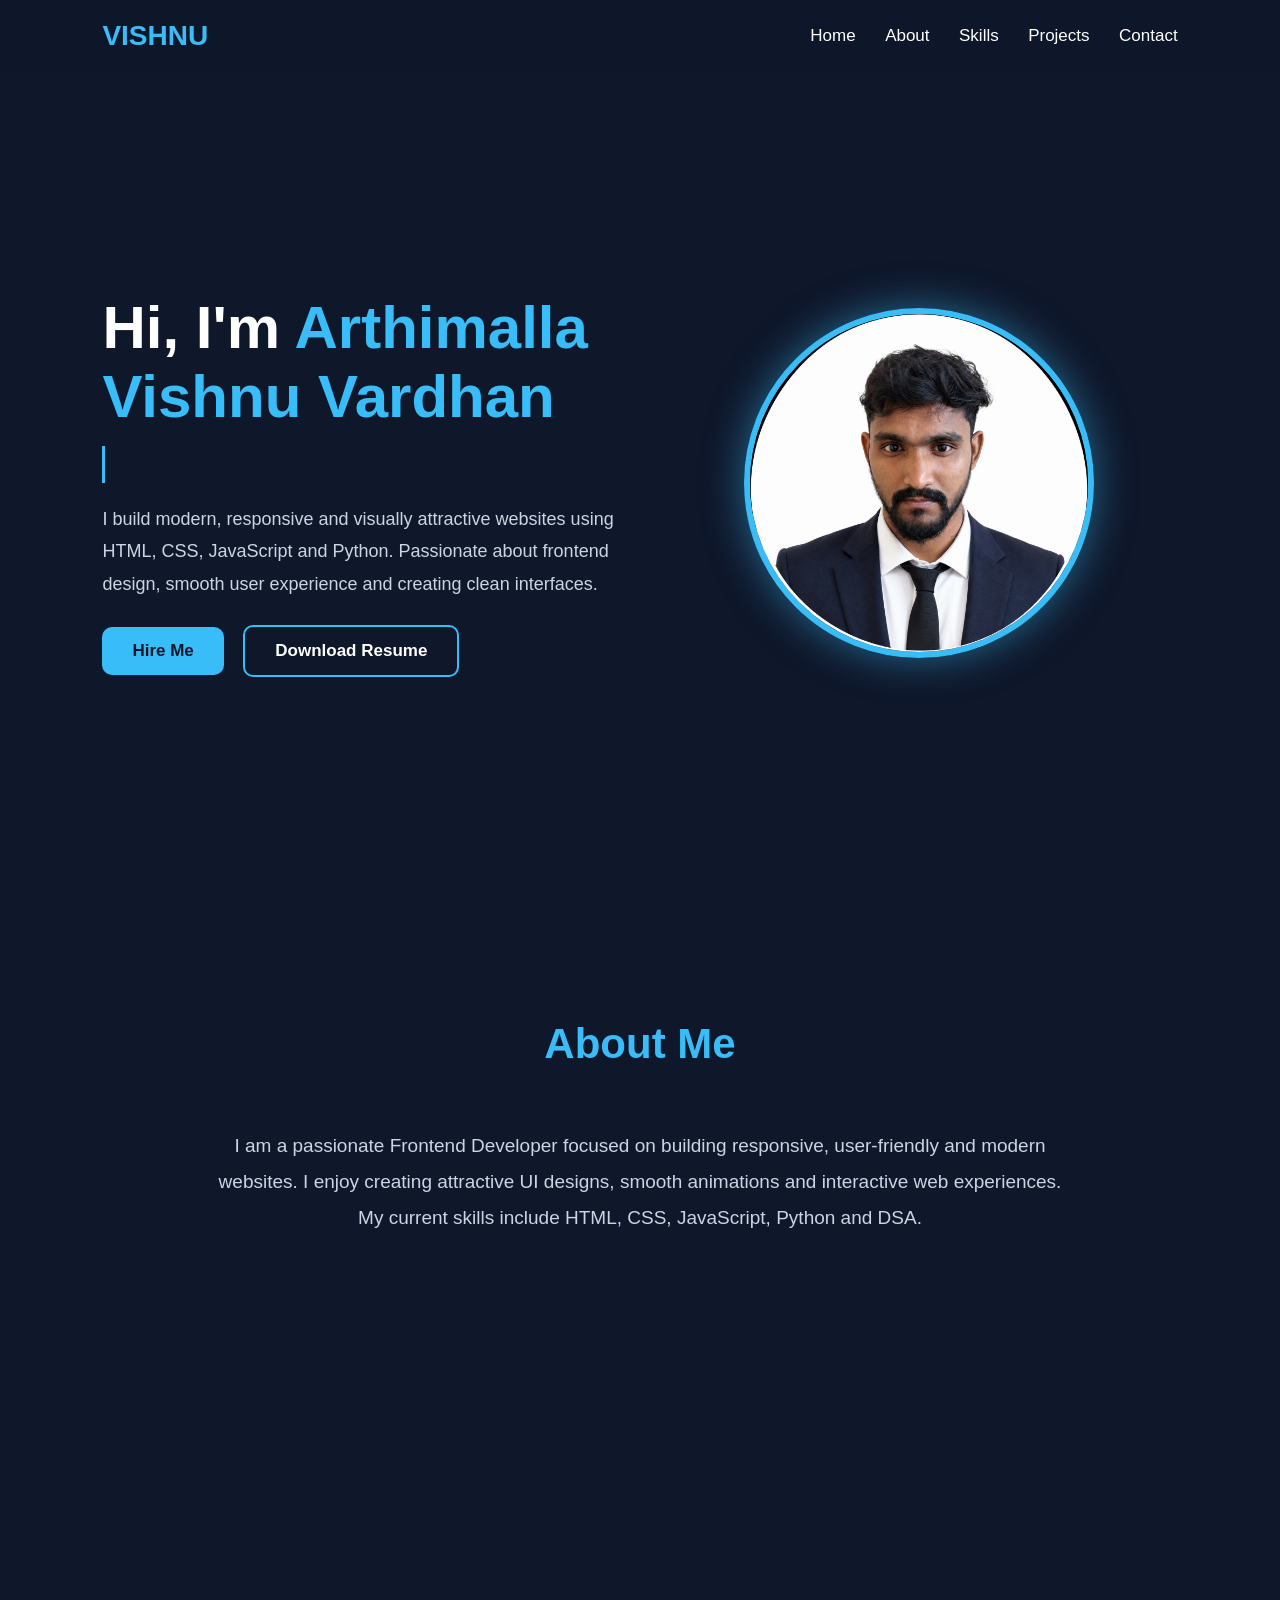
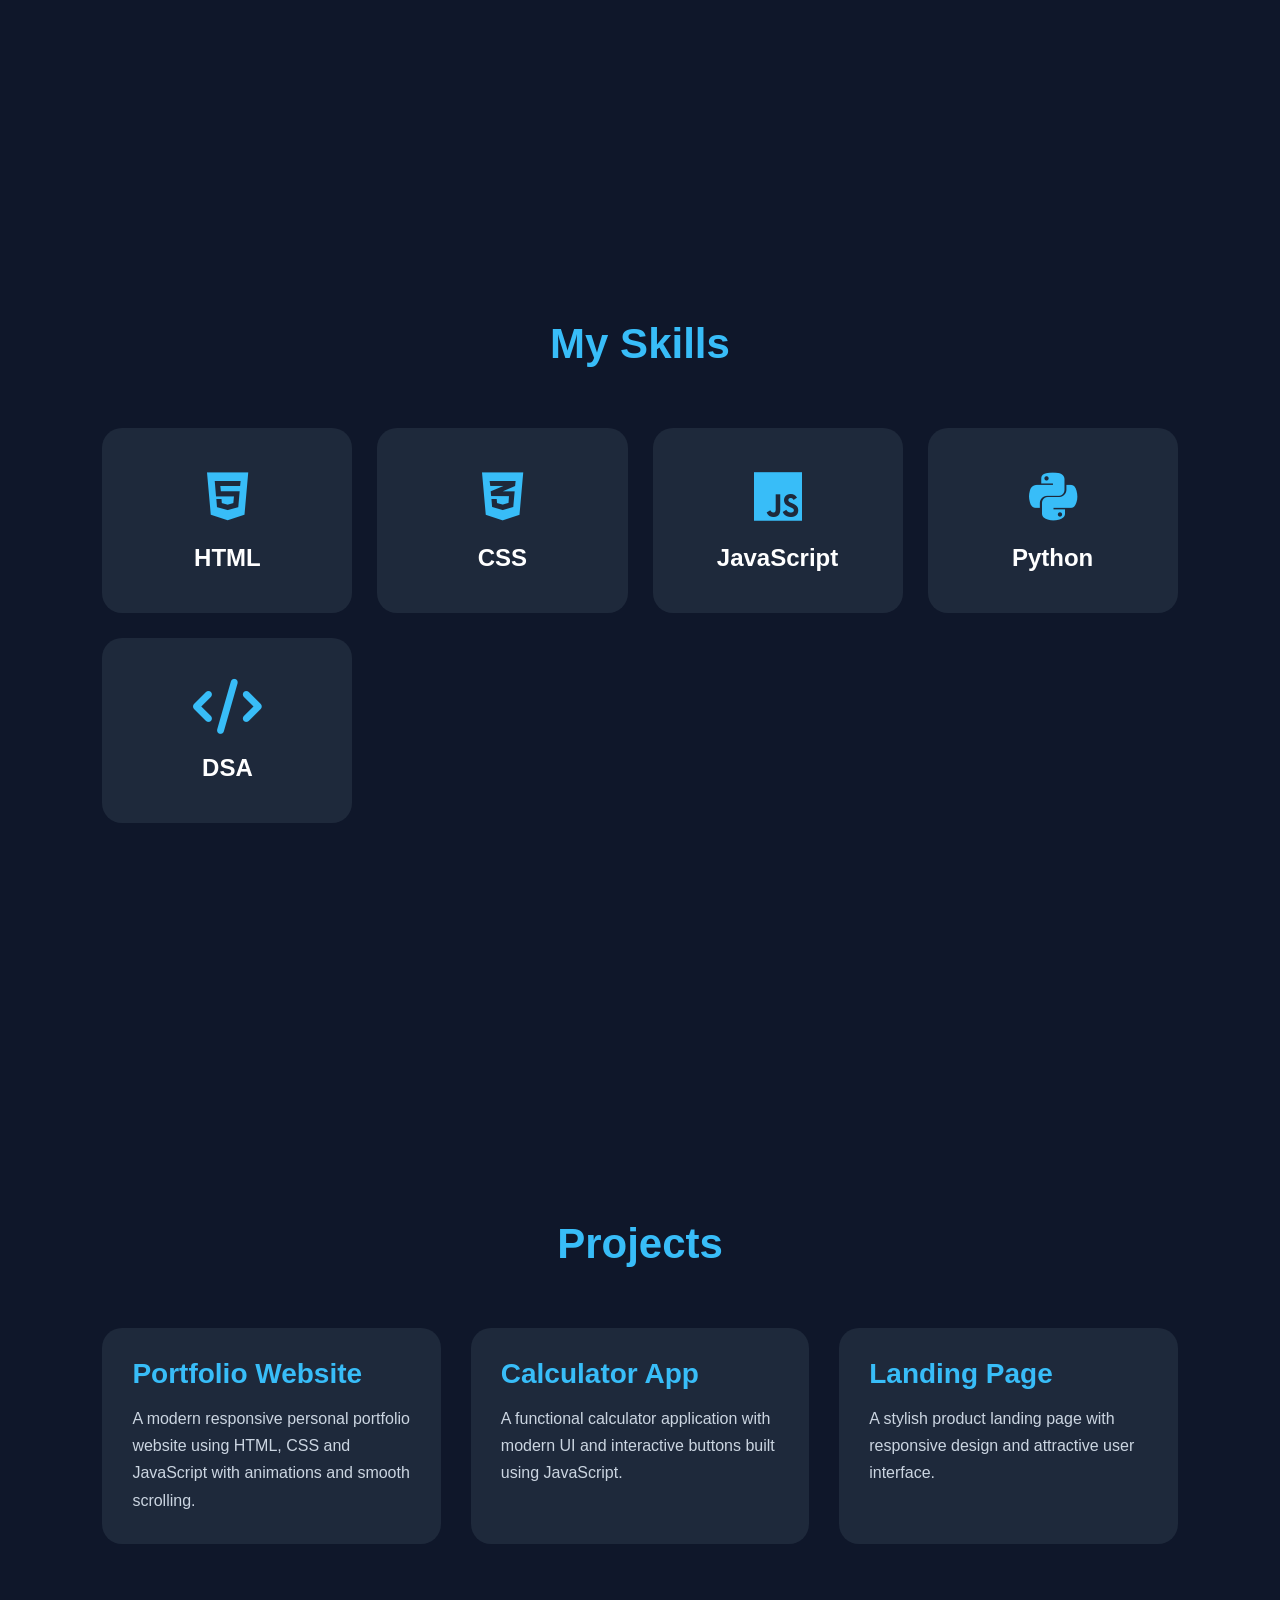
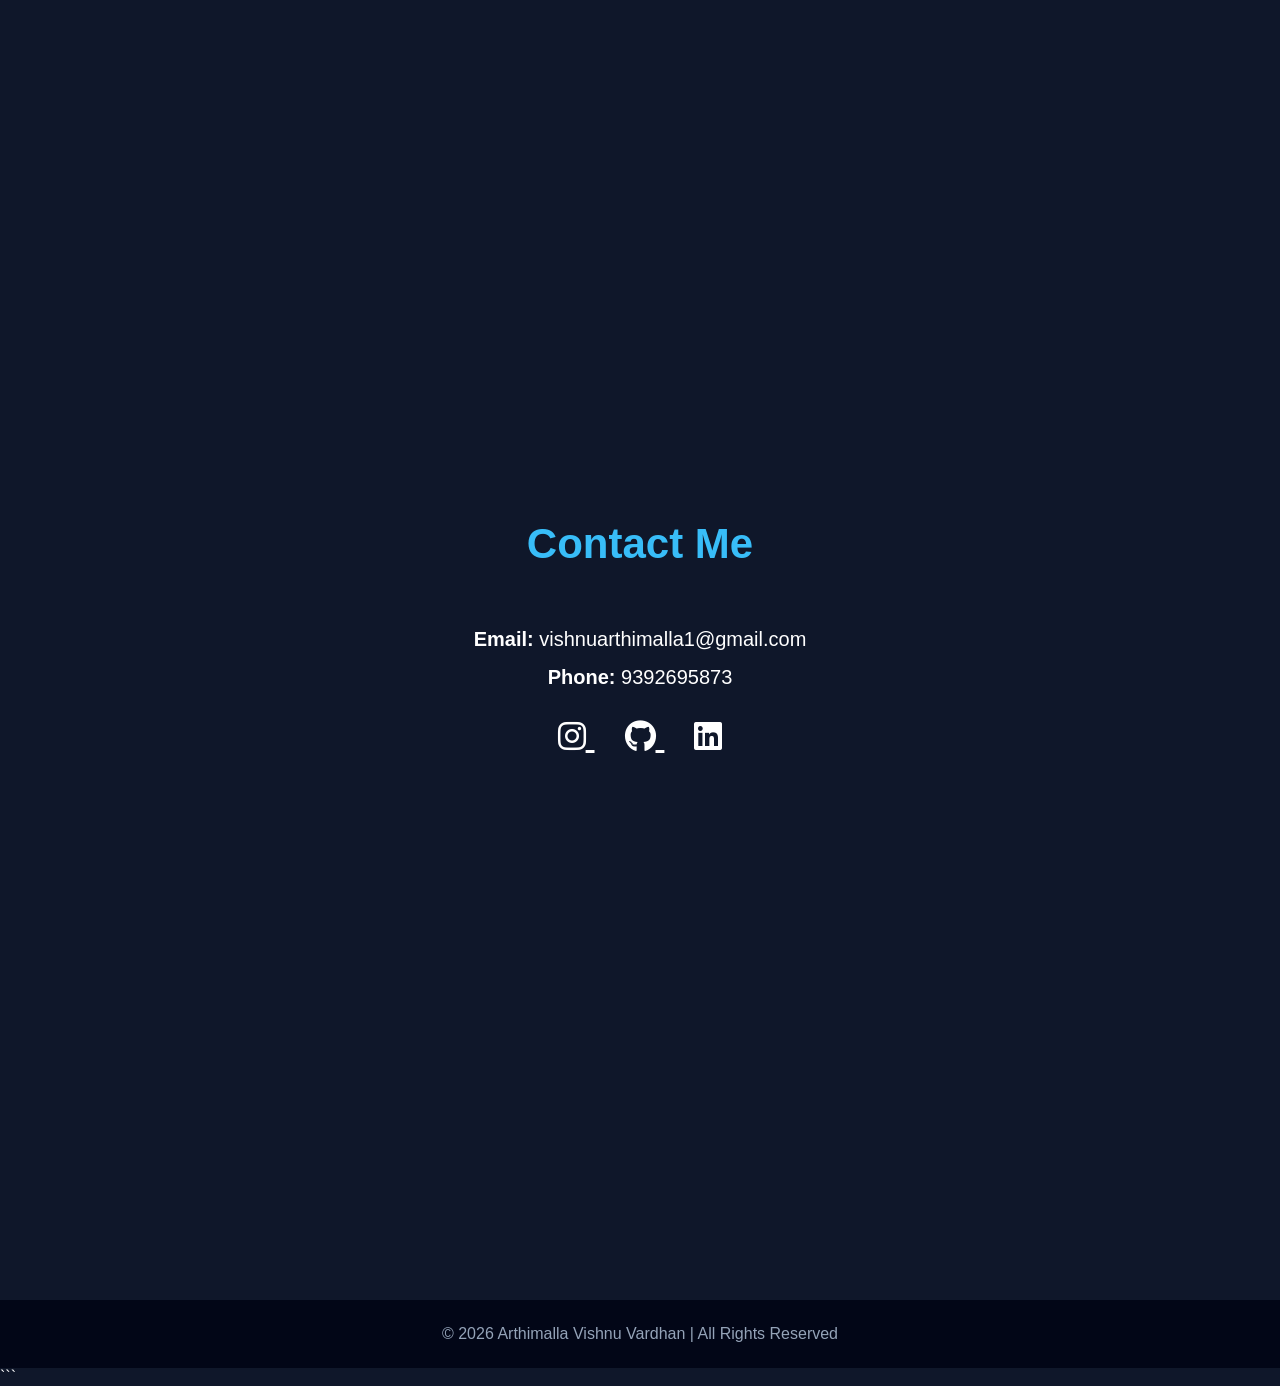
<file: index.html>
<!DOCTYPE html>
<html lang="en">

<head>
    <meta charset="UTF-8">
    <meta name="viewport" content="width=device-width, initial-scale=1.0">
    <title>Vishnu Vardhan | Frontend Developer</title>

    <link rel="stylesheet" href="https://cdnjs.cloudflare.com/ajax/libs/font-awesome/6.5.1/css/all.min.css">
    <meta name="description" content="Arthimalla Vishnu Vardhan Frontend Developer Portfolio">
    <meta name="keywords" content="Frontend Developer, HTML, CSS, JavaScript, Portfolio">
    <meta name="author" content="Vishnu Vardhan">

    <style>
        * {
            margin: 0;
            padding: 0;
            box-sizing: border-box;
            font-family: Arial, sans-serif;
            scroll-behavior: smooth;
        }

        body {
            background: #0f172a;
            color: white;
            overflow-x: hidden;
        }

        header {
            position: fixed;
            width: 100%;
            top: 0;
            left: 0;
            padding: 20px 8%;
            display: flex;
            justify-content: space-between;
            align-items: center;
            background: rgba(15, 23, 42, 0.9);
            backdrop-filter: blur(10px);
            z-index: 1000;
        }

        .logo {
            font-size: 28px;
            font-weight: bold;
            color: #38bdf8;
        }

        nav a {
            color: white;
            text-decoration: none;
            margin-left: 25px;
            transition: 0.3s;
            font-size: 17px;
        }

        nav a:hover {
            color: #38bdf8;
        }

        section {
            min-height: 100vh;
            padding: 120px 8% 50px;
        }

        .hero {
            display: flex;
            justify-content: space-between;
            align-items: center;
            flex-wrap: wrap;
            gap: 40px;
        }

        .hero-text {
            flex: 1;
        }

        .hero-text h1 {
            font-size: 60px;
            margin-bottom: 15px;
        }

        .hero-text h1 span {
            color: #38bdf8;
        }

        .hero-text h2 {
            font-size: 32px;
            margin-bottom: 20px;
        }

        .hero-text p {
            font-size: 18px;
            line-height: 1.8;
            color: #cbd5e1;
            margin-bottom: 25px;
        }

        .typing {
            color: #38bdf8;
            border-right: 3px solid #38bdf8;
            white-space: nowrap;
            overflow: hidden;
            width: 0;
            animation: typing 4s steps(30) infinite alternate,
                blink 0.7s infinite;
        }

        @keyframes typing {
            from {
                width: 0;
            }

            to {
                width: 100%;
            }
        }

        @keyframes blink {
            50% {
                border-color: transparent;
            }
        }

        .hero-buttons a {
            text-decoration: none;
        }

        .btn {
            display: inline-block;
            padding: 14px 30px;
            margin-right: 15px;
            border-radius: 10px;
            font-size: 17px;
            font-weight: bold;
            transition: 0.3s;
            border: none;
            cursor: pointer;
        }

        .primary-btn {
            background: #38bdf8;
            color: #0f172a;
        }

        .primary-btn:hover {
            transform: translateY(-5px);
            box-shadow: 0px 10px 20px rgba(56, 189, 248, 0.4);
        }

        .secondary-btn {
            background: transparent;
            border: 2px solid #38bdf8;
            color: white;
        }

        .secondary-btn:hover {
            background: #38bdf8;
            color: #0f172a;
            transform: translateY(-5px);
        }

        .hero-image {
            flex: 1;
            text-align: center;
        }

        .hero-image img {
            width: 350px;
            height: 350px;
            object-fit: cover;
            border-radius: 50%;
            border: 6px solid #38bdf8;
            box-shadow: 0px 0px 40px rgba(56, 189, 248, 0.5);
            animation: float 3s ease-in-out infinite;
        }

        @keyframes float {
            0% {
                transform: translateY(0px);
            }

            50% {
                transform: translateY(-15px);
            }

            100% {
                transform: translateY(0px);
            }
        }

        .section-title {
            text-align: center;
            font-size: 42px;
            margin-bottom: 60px;
            color: #38bdf8;
        }

        .about {
            text-align: center;
        }

        .about p {
            max-width: 850px;
            margin: auto;
            font-size: 19px;
            line-height: 1.9;
            color: #cbd5e1;
        }

        .skills-container {
            display: grid;
            grid-template-columns: repeat(auto-fit, minmax(220px, 1fr));
            gap: 25px;
        }

        .skill-card {
            background: #1e293b;
            padding: 40px 20px;
            border-radius: 20px;
            text-align: center;
            transition: 0.3s;
            border: 1px solid transparent;
        }

        .skill-card:hover {
            transform: translateY(-10px);
            border-color: #38bdf8;
            box-shadow: 0px 10px 25px rgba(56, 189, 248, 0.2);
        }

        .skill-card i {
            font-size: 55px;
            margin-bottom: 20px;
            color: #38bdf8;
        }

        .skill-card h3 {
            font-size: 24px;
        }

        .projects-container {
            display: grid;
            grid-template-columns: repeat(auto-fit, minmax(300px, 1fr));
            gap: 30px;
        }

        .project-card {
            background: #1e293b;
            padding: 30px;
            border-radius: 20px;
            transition: 0.3s;
        }

        .project-card:hover {
            transform: scale(1.04);
            box-shadow: 0px 10px 25px rgba(56, 189, 248, 0.25);
        }

        .project-card h3 {
            margin-bottom: 15px;
            color: #38bdf8;
            font-size: 28px;
        }

        .project-card p {
            color: #cbd5e1;
            line-height: 1.7;
        }

        .contact-container {
            text-align: center;
        }

        .contact-container p {
            margin-bottom: 15px;
            font-size: 20px;
        }

        .social-icons {
            margin-top: 30px;
        }

        .social-icons a {
            color: white;
            font-size: 32px;
            margin: 0 15px;
            transition: 0.3s;
        }

        .social-icons a:hover {
            color: #38bdf8;
            transform: scale(1.2);
        }

        footer {
            text-align: center;
            padding: 25px;
            background: #020617;
            color: #94a3b8;
        }

        @media(max-width: 900px) {

            .hero {
                flex-direction: column-reverse;
                text-align: center;
            }

            .hero-text h1 {
                font-size: 45px;
            }

            .hero-text h2 {
                font-size: 26px;
            }

            .hero-image img {
                width: 280px;
                height: 280px;
            }

            nav {
                display: none;
            }

        }
    </style>

</head>

<body>

    <header>
        <div class="logo">VISHNU</div>

        <nav>
            <a href="#home">Home</a>
            <a href="#about">About</a>
            <a href="#skills">Skills</a>
            <a href="#projects">Projects</a>
            <a href="#contact">Contact</a>
        </nav>
    </header>

    <section class="hero" id="home">

        <div class="hero-text">

            <h1>Hi, I'm <span>Arthimalla Vishnu Vardhan</span></h1>

            <h2 class="typing">Frontend Developer</h2>

            <p>
                I build modern, responsive and visually attractive websites using
                HTML, CSS, JavaScript and Python. Passionate about frontend design,
                smooth user experience and creating clean interfaces.
            </p>

            <div class="hero-buttons">
                <a href="#contact">
                    <button class="btn primary-btn">Hire Me</button>
                </a>

                <a href="resume/resume.pdf.pdf" download>
                    <button class="btn secondary-btn">Download Resume</button>
                </a>
            </div>

        </div>

        <div class="hero-image">
            <img src="vishnuprofile.png" alt="Profile Image">
        </div>

    </section>

    <section id="about">

        <h1 class="section-title">About Me</h1>

        <div class="about">
            <p>
                I am a passionate Frontend Developer focused on building responsive,
                user-friendly and modern websites. I enjoy creating attractive UI designs,
                smooth animations and interactive web experiences. My current skills include
                HTML, CSS, JavaScript, Python and DSA.
            </p>
        </div>

    </section>

    <section id="skills">

        <h1 class="section-title">My Skills</h1>

        <div class="skills-container">

            <div class="skill-card">
                <i class="fa-brands fa-html5"></i>
                <h3>HTML</h3>
            </div>

            <div class="skill-card">
                <i class="fa-brands fa-css3-alt"></i>
                <h3>CSS</h3>
            </div>

            <div class="skill-card">
                <i class="fa-brands fa-js"></i>
                <h3>JavaScript</h3>
            </div>

            <div class="skill-card">
                <i class="fa-brands fa-python"></i>
                <h3>Python</h3>
            </div>

            <div class="skill-card">
                <i class="fa-solid fa-code"></i>
                <h3>DSA</h3>
            </div>

        </div>

    </section>

    <section id="projects">

        <h1 class="section-title">Projects</h1>

        <div class="projects-container">

            <div class="project-card">
                <h3>Portfolio Website</h3>
                <p>
                    A modern responsive personal portfolio website using HTML, CSS and JavaScript
                    with animations and smooth scrolling.
                </p>
            </div>

            <div class="project-card">
                <h3>Calculator App</h3>
                <p>
                    A functional calculator application with modern UI and interactive buttons
                    built using JavaScript.
                </p>
            </div>

            <div class="project-card">
                <h3>Landing Page</h3>
                <p>
                    A stylish product landing page with responsive design and attractive user interface.
                </p>
            </div>

        </div>

    </section>

    <section id="contact">

        <h1 class="section-title">Contact Me</h1>

        <div class="contact-container">

            <p><strong>Email:</strong> vishnuarthimalla1@gmail.com</p>
            <p><strong>Phone:</strong> 9392695873</p>

            <div class="social-icons">

                <a href="https://www.instagram.com/vishnulaidoffl/" target="_blank">
                    <i class="fa-brands fa-instagram"></i>
                </a>

                <a href="https://github.com/nameisv45-arch/vishnuweb.github.io">
                    <i class="fa-brands fa-github"></i>
                </a>

                <a href="#">
                    <i class="fa-brands fa-linkedin"></i>
                </a>

            </div>

        </div>

    </section>

    <footer>
        <p>© 2026 Arthimalla Vishnu Vardhan | All Rights Reserved</p>
    </footer>

</body>

</html>
```
</file>
